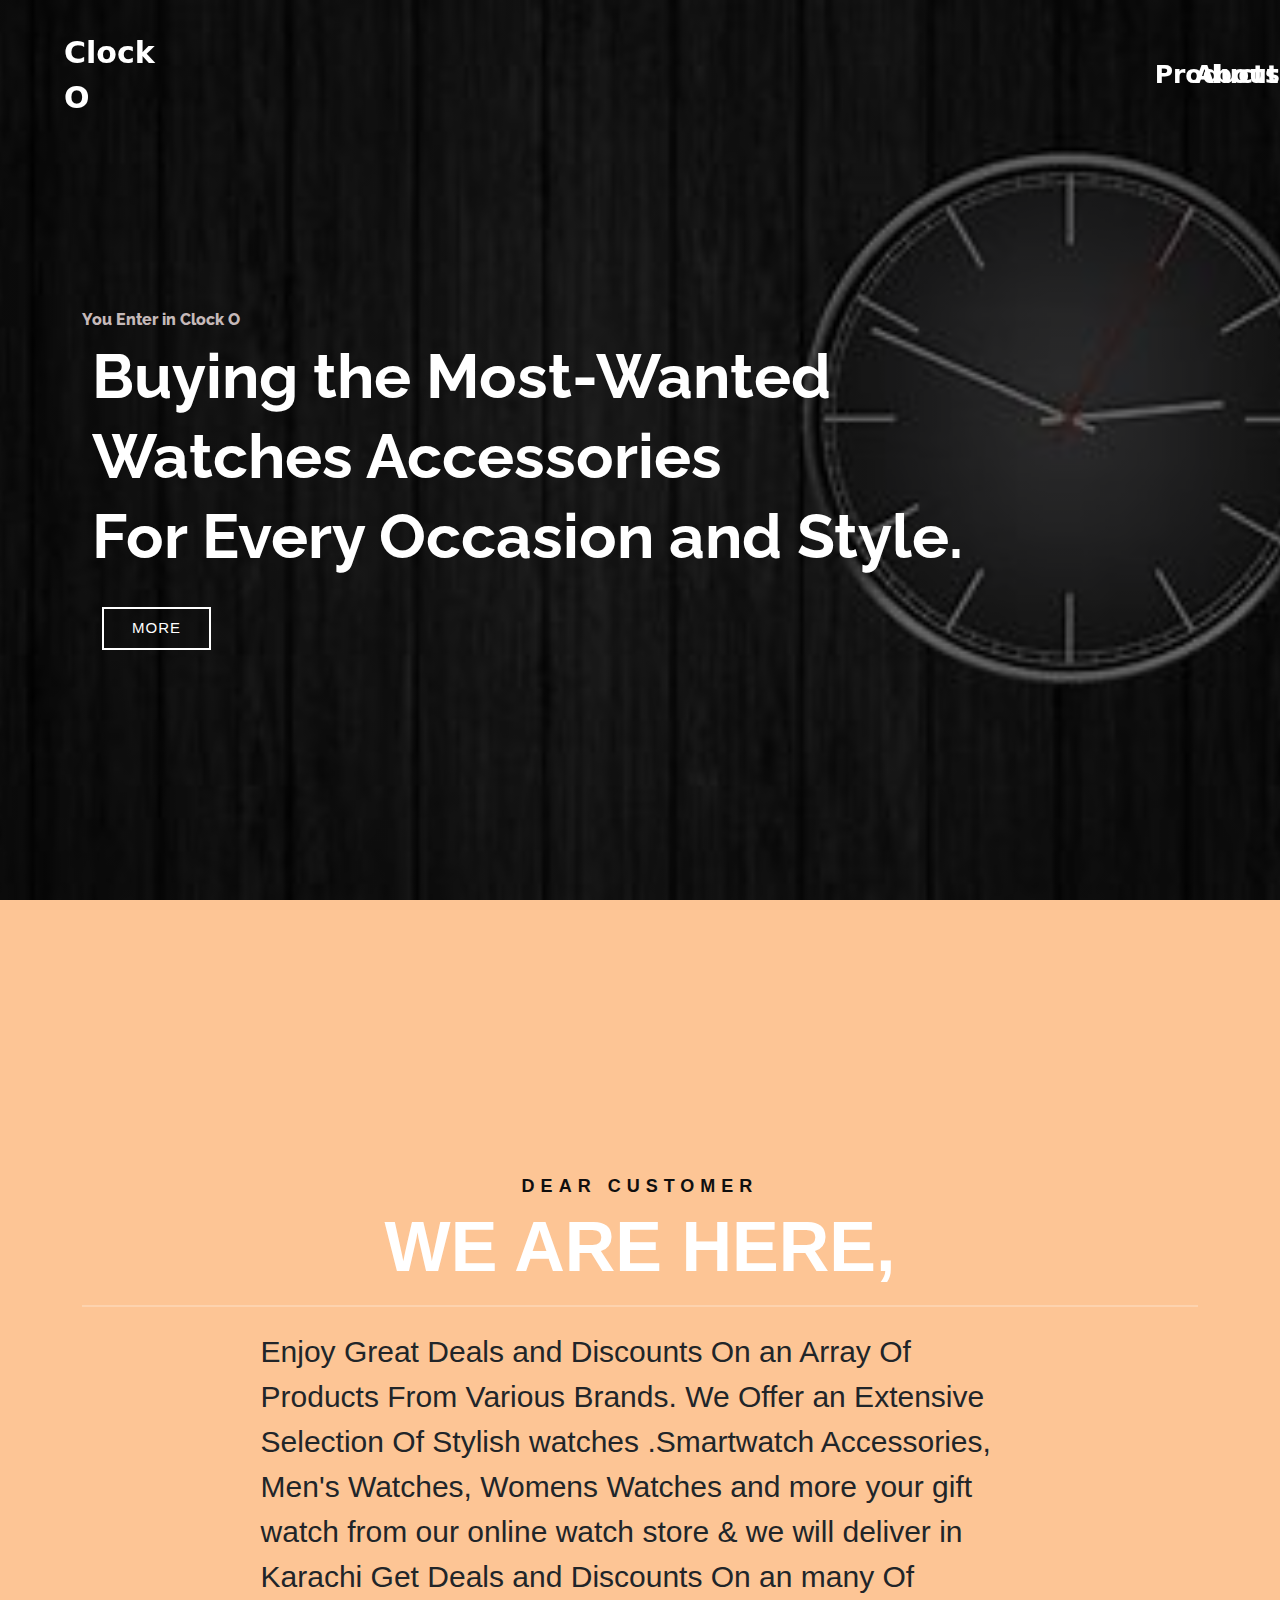
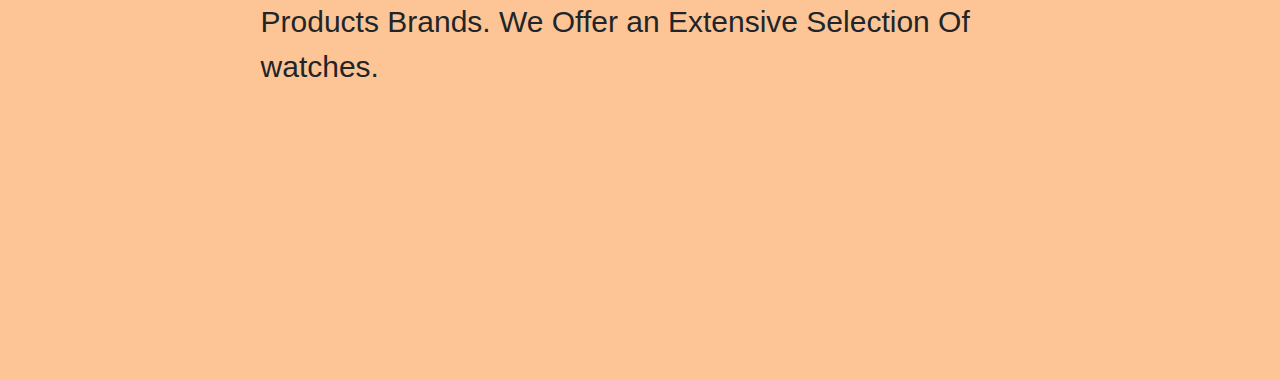
<file: index.html>
<!DOCTYPE html>
<html lang="en">

<head>
    <meta charset="UTF-8">
    <meta name="viewport" content="width=device-width, initial-scale=1.0">
    <title>Document</title>
    <link rel="stylesheet" href="style.css">
    <link rel="stylesheet" href="https://cdn.jsdelivr.net/npm/bootstrap@5.3.2/dist/css/bootstrap.min.css">
    <link rel="stylesheet" href="https://cdnjs.cloudflare.com/ajax/libs/font-awesome/4.7.0/css/font-awesome.min.css">
    <link rel="preconnect" href="https://fonts.googleapis.com">
    <link rel="preconnect" href="https://fonts.gstatic.com" crossorigin>
    <link href='https://unpkg.com/boxicons@2.1.4/css/boxicons.min.css' rel='stylesheet'>
    <link href="https://fonts.googleapis.com/css2?family=Raleway:wght@300;400;500;600;700;800;900&display=swap"
        rel="stylesheet">

</head>

<body>
    <header class="header">
        <a href="" class="logo">Clock O</a>

        <div class="socialmedia">
            <a href="./products.html">Products</a>
            
        </div>
        
        <div class="socialmedia1">
            <a href="./About us.html">About</a>
            
        </div>

        <div class="socialmedia1">
            <a href="./contact.html">Contact</a>
        
        </div>
        








    </header>
    <!--Bannner setion areeb-->
    <section id="hero" class="d-flex align-items-center">
        <div class="container">
            <h6>You Enter in Clock O </h6>
            <h1>Buying the Most-Wanted<br> Watches Accessories<br> For Every Occasion and Style.</h1>
            <a href="#" class="ab">More</a>
        </div>
    </section>





    <!--Bannner setion areeb-->
    <section id="hero1" class="d-flex align-items-center">
        <div class="container">
            <h6>DEAR CUSTOMER </h6>
            <h1>WE ARE HERE,</h1>
            <hr class="border border-white border-1 opacity-80 ">
            <div class="col-full">
                <P>Enjoy Great Deals and Discounts On an Array Of Products From 
                    Various Brands. We Offer an Extensive Selection Of Stylish 
                    watches .Smartwatch Accessories, Men's Watches, Womens Watches and
                     more your gift watch from our online watch store & we will deliver in Karachi
                     Get Deals and Discounts On an many Of Products Brands. We Offer an Extensive Selection Of watches.</P>
            </div>
        </div>
    </section>













    <!-- <section id="hero2" class="d-flex align-items-center">
        <div class="container">
            <h6>WHAT WE DO </h6>
            <h1>We,ve got everything you need to launch and grow your business</h1>


            <h3>BrandIdentity Illustration</h3>


            <div class="d-flex justify-content-center px-2">

                <p class="bg-white text-secondary-emphasis p-2">Nemo cupiditate ab quibusdam quaerat impedit magni.
                    Earum suscipit ipsum laudantium. Quo delectus est. Maiores voluptas ab sit natus veritatis ut.
                    Debitis nulla cumque veritatis. Sunt suscipit voluptas ipsa in tempora esse soluta sint.</p>

                <p class="bg-white text-secondary-emphasis p-3">Nemo cupiditate ab quibusdam quaerat impedit magni.
                    Earum suscipit ipsum laudantium. Quo delectus est. Maiores voluptas ab sit natus veritatis ut.
                    Debitis nulla cumque veritatis. Sunt suscipit voluptas ipsa in tempora esse soluta sint.</p>

            </div>


            <h2>Marketing WebDesign</h2>


            <div class="d-flex justify-content-center px-2">

                <p class="bg-white text-secondary-emphasis p-2">Nemo cupiditate ab quibusdam quaerat impedit magni.
                    Earum suscipit ipsum laudantium. Quo delectus est. Maiores voluptas ab sit natus veritatis ut.
                    Debitis nulla cumque veritatis. Sunt suscipit voluptas ipsa in tempora esse soluta sint.</p>

                <p class="bg-white text-secondary-emphasis p-3">Nemo cupiditate ab quibusdam quaerat impedit magni.
                    Earum suscipit ipsum laudantium. Quo delectus est. Maiores voluptas ab sit natus veritatis ut.
                    Debitis nulla cumque veritatis. Sunt suscipit voluptas ipsa in tempora esse soluta sint.</p>

            </div>

        </div>

         dosra wala section bananay hai alag page ka -->
        <!-- <section class="clients">
            <div class="container">
                <div class="row">
                     <div class=" align-items-center text-center">
                    <img src="" alt="">
                </div> -->
                <!-- </div>
            </div>
        </section>  -->


        <script src="https://cdn.jsdelivr.net/npm/@popperjs/core@2.11.8/dist/umd/popper.min.js"
            integrity="sha384-I7E8VVD/ismYTF4hNIPjVp/Zjvgyol6VFvRkX/vR+Vc4jQkC+hVqc2pM8ODewa9r"
            crossorigin="anonymous"></script>
        <script src="https://cdn.jsdelivr.net/npm/bootstrap@5.3.2/dist/js/bootstrap.min.js"
            integrity="sha384-BBtl+eGJRgqQAUMxJ7pMwbEyER4l1g+O15P+16Ep7Q9Q+zqX6gSbd85u4mG4QzX+"
            crossorigin="anonymous"></script>



</body>

</html>
</file>
<file: style.css>
*{
    margin: 0;
    padding: 0;
    box-sizing: border-box;
}
header{
    position: fixed;
    top: 0;
    left: 0;
    width: 100%;
    padding: 30px 5%;
    background: transparent;
    display: flex;
    align-items: center;
    z-index: 100;

}
.logo{
    font-size: 30px;
    color: #fff;
    text-decoration: none;
    font-weight: 700;
}
.socialmedia{
    margin: 0 auto 0 1000px;
}
.socialmedia a{
    color: white;
    font-size: 25px;
    font-weight: 700;
    text-decoration: none;
    width: 40px;
    display:flex;
    

} 
.socialmedia1 a{
    color: white;
    font-size: 25px;
    font-weight: 700;
    text-decoration: none;
    width: 95px;
    display:flex;
   
    

} 
a
{
   
    text-decoration:#fff;

   
}

h1, h2, h3, h4, h5, h6{
    font-family: 'Raleway',sans-serif;

}
section{
    padding: 60px 0;
    overflow: hidden;
}


/* banner section csssssss */
#hero{
    width: 100%;
    height: 100vh;
    background: linear-gradient(rgba(0,0,0,0.6),rgba(0,0,0,0.6)), url(./image/clock.jpg);
    background-position: center;
    background-size: cover;
    background-repeat: no-repeat;
    background-attachment: fixed;
}
#hero .container{
    padding-top: 80px;
}
#hero h1{
    font-size: 62px;
    font-weight: 700;
    line-height: 80px;
    color: #fff;
    margin: 0 0 10px 10px;
}

#hero h6{
    color: #c5b9b9;
    font-weight: 800;
}
#hero .ab{
    font-family: 'popins', sans-serif;
    text-transform: uppercase;
    font-weight: 400;
    font-size: 15px;
    letter-spacing: 1px;
    display: inline-block;
    padding: 8px 28px;
    margin: 20px;
    border: 2px solid #fff;
    background-color: transparent;
    color: #fff;
    text-decoration: none;
}

#hero .bc{
    font-family: 'popins', sans-serif;
    text-transform: uppercase;
    font-weight: 400;
    font-size: 15px;
    letter-spacing: 1px;
    display: inline-block;
    padding: 8px 28px;
    margin: 20px;
    border: 2px solid #fff;
    background-color: transparent;
    color: #fff;
    text-decoration: none;
    transition: 0.6s all;
}
#hero .ab:hover{
    background-color: #fff;
    border: 2px solid white;
}
#hero .bc:hover{
    background-color: #fff;
    border: 2px solid white;
}
.clients{
    padding: 0 0;

}
.clients img{
    width: 110%;
    height: 100vh;
/* background: linear-gradient(rgba(0,0,0,0.6),rgba(0,0,0,0.6)), url(./image/glint.jpeg); */
    background-position: none;
    background-size: cover;
    background-repeat: no-repeat;
    background-attachment: fixed;
    margin: 0 0 0 0;
}












#hero1{
    width: 100%;
    height: 120vh;
    background-color: #fdc595;
    background-position: center;
    background-size: cover;
    background-repeat: no-repeat;
    /* background-attachment: fixed; */
}
#hero1 .container{
    padding: top 0;
}
#hero1 h1{
    font-family: sans-serif;
    font-weight: 700;
    text-align:center;
    font-size: 70px;
    color: #fff;
    padding-top: 6px;
}
#hero1 h6{
    font-family: sans-serif;
    text-align: center;
    color: #100f0f;
    font-weight: 900;
    padding-top: 0%;
    line-height: 1.333;
    font-size: 18px;
    margin-top: 0;
    margin-bottom: 0;
    letter-spacing: 0.6ch;


}
.col-full{
    margin: 0;
    padding: 0;

}
.col-full p{
    padding-top: 6px;
    font-family: 'lora-regular',sans-serif;
    margin-bottom: 1rem;
    display: flex;
    font-size: 30px;
    margin-left: 16%;
    margin-right: 16%;
    font-weight: 300;
}
.bhai{
    margin: 0;
    padding: 0;
}
.bhai h1{
    margin-top: 5%;
    word-spacing: 150px;
    font-family: Impact, Haettenschweiler, 'Arial Narrow Bold', sans-serif;
}
.bhai h3{
    font-weight: 700;
    margin-left: 95px;
    word-spacing: 120px;
    font-size: 25px;
}

























#hero2{
    width: 100%;
    height: 130vh;
    background-color:white;
    background-position: center;
    background-size: cover;
    background-repeat: no-repeat;
    /* background-attachment: fixed; */
}
#hero2 .container{
    padding: top 0;
}
#hero2 h1{
    font-family: sans-serif;
    font-weight: 700;
    text-align:center;
    font-size: 70px;
    color: #101010;
    padding-top: 6px;
}
#hero2 h6{
    font-family: sans-serif;
    text-align: center;
    color: #39b54a;
    font-weight: 900;
    padding-top: 0%;
    line-height: 1.333;
    font-size: 18px;
    margin-top: 0;
    margin-bottom: 0;
    letter-spacing: 0.6ch;


}
#hero2 h3{
    margin-left: 20px;
    margin-top: 8%;
    word-spacing: 393px;
    font-weight: 700;
    font-size: 35px;
}
#hero2 h2{
    margin-left: 20px;
    margin-top: 4%;
    word-spacing: 472px;
    font-weight: 700;
}
</file>
